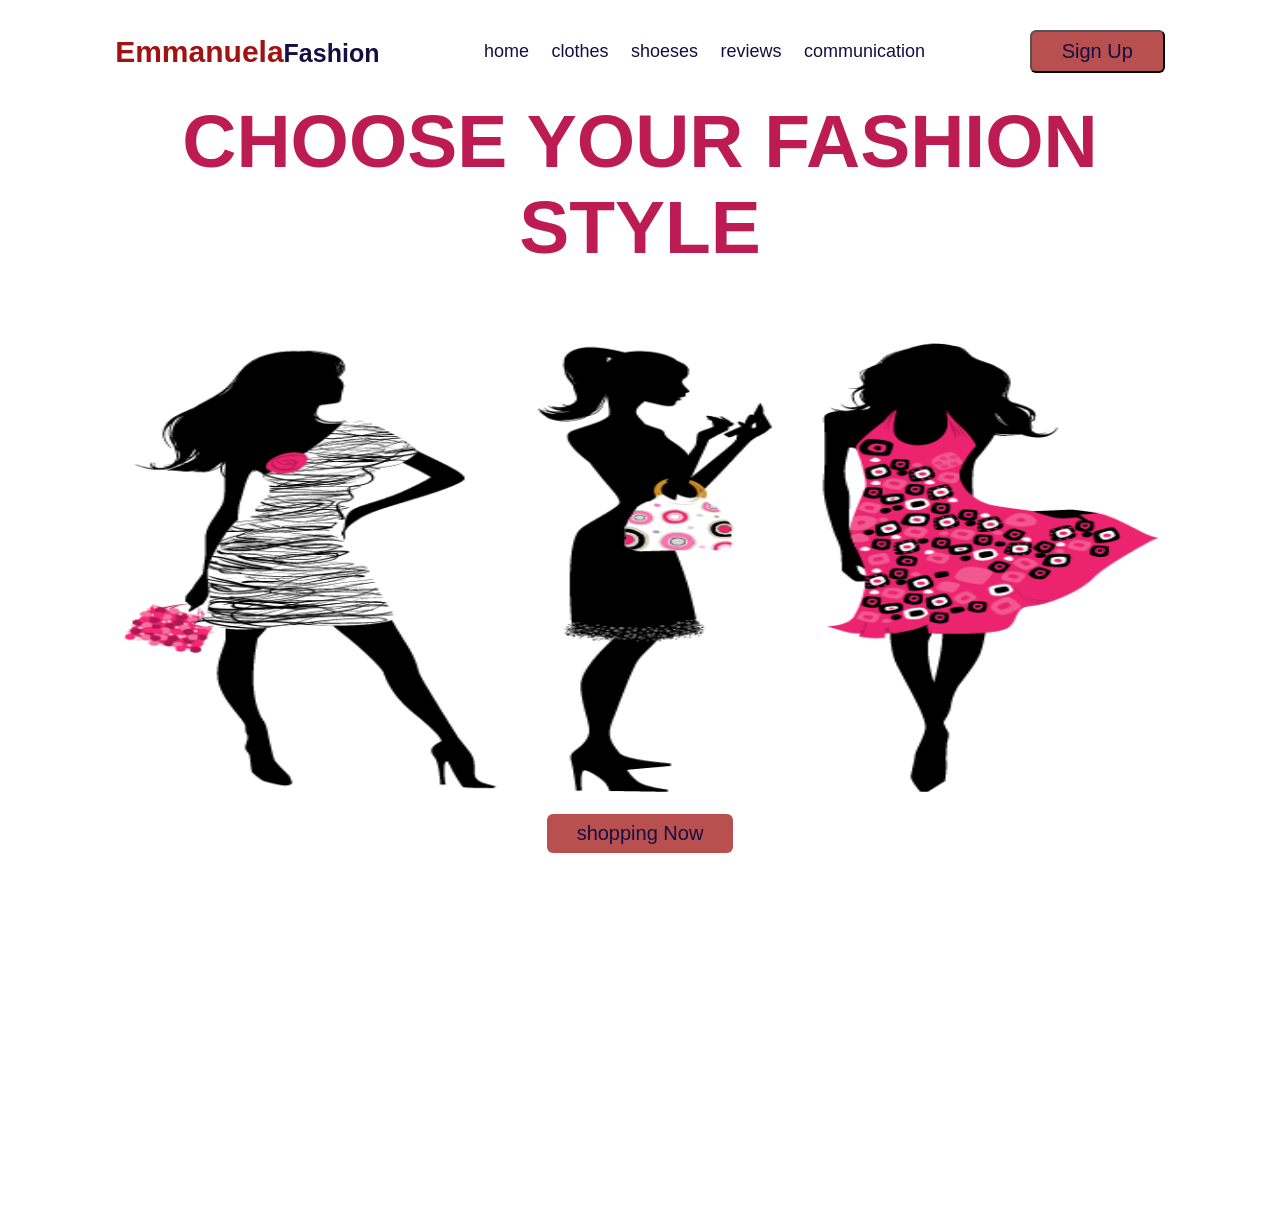
<file: index.html>
<!DOCTYPE html>
<html lang="en">
<head>
    <meta charset="UTF-8">
    <meta http-equiv="X-UA-Compatible" content="IE=edge">
    <meta name="viewport" content="width=device-width, initial-scale=1.0">
    <title>complete Fashion selling website </title>
    
    <link rel="stylesheet" href="https://cdnjs.cloudflare.com/ajax/libs/font-awesome/6.1.1/css/all.min.css">

    <link rel="stylesheet" href="style.css">
</head>
<body>
   
        <header class="header">

           <div id="menu-btn" class="fas fa-bars"></div>

    <a href="#" class="logo"><span>Emmanuela</span>Fashion </a>
    <nav class="navbar">
        <a  href="#home">home</a>
        <a  href="clothes.html"href="#clothes">clothes</a>
        <a href="shoeses.html" href="#shoeses">shoeses</a>
        <a href="review.html"href="#review">reviews</a>
        <a href="communicationpage.html">communication</a>
        
       
      
      
        
    </nav>
    <div id="login">
        <button  class="btn">Sign Up</button>
        <i class="far fa-user"></i>
    </div>
    </header>



    <section class="home" id="home">
        <h1 class="home-parallax" data-speed="-2">choose your Fashion style</h1>
        <img class="home-parallax" data-speed="5" src="images\home-img.png" alt="">
        <a href="#" class="btn" data-speed="7" >shopping Now</a>

    </section>
   
    
       
       <div class="login-form-container">

<span id="close-login-form" class="fas fa-times"></span>

<form id="form" action="/">
    <h3>User sign Up</h3>
    
    <div class="input-control">
        
        <input id="username" name="username" placeholder="first name" type="text">
        <div class="error"></div>
    </div>
    <div class="input-control">
        
        <input id="lastname" name="lastname" placeholder="last name" type="text">
        <div class="error"></div>
    </div>
    <div class="input-control">
        
        <input id="email" name="email" placeholder="email" type="text">
        <div class="error"></div>
    </div>
    <div class="input-control">
        
        <input id="mobile" name="mobile" placeholder="Mobile Number" type="text">
        <div class="error"></div>
    </div>
    
    
        <div class="input-control">
        <textarea name="" id="" cols="20" rows="5" placeholder="address" class="input-control"></textarea>
    
    </div>
    <div class="gender">
     Gender : <input type="radio" name="gender" >Male   <input type="radio" name="gender">Female
        <div class="error"></div>
    </div>

   
    <div class="input-control">
        
        <input id="password"name="password" placeholder="password" type="password">
        <div class="error"></div>
    </div>
    <div class="input-control">
       
        <input id="password2"name="password2" placeholder="Confirm Password" type="password">
        <div class="error"></div>
    </div>
             <button type="submit" class="btn">Sign Up</button>
</form>

</div>

<script src="script.js" >

    </script>
</body>
</file>
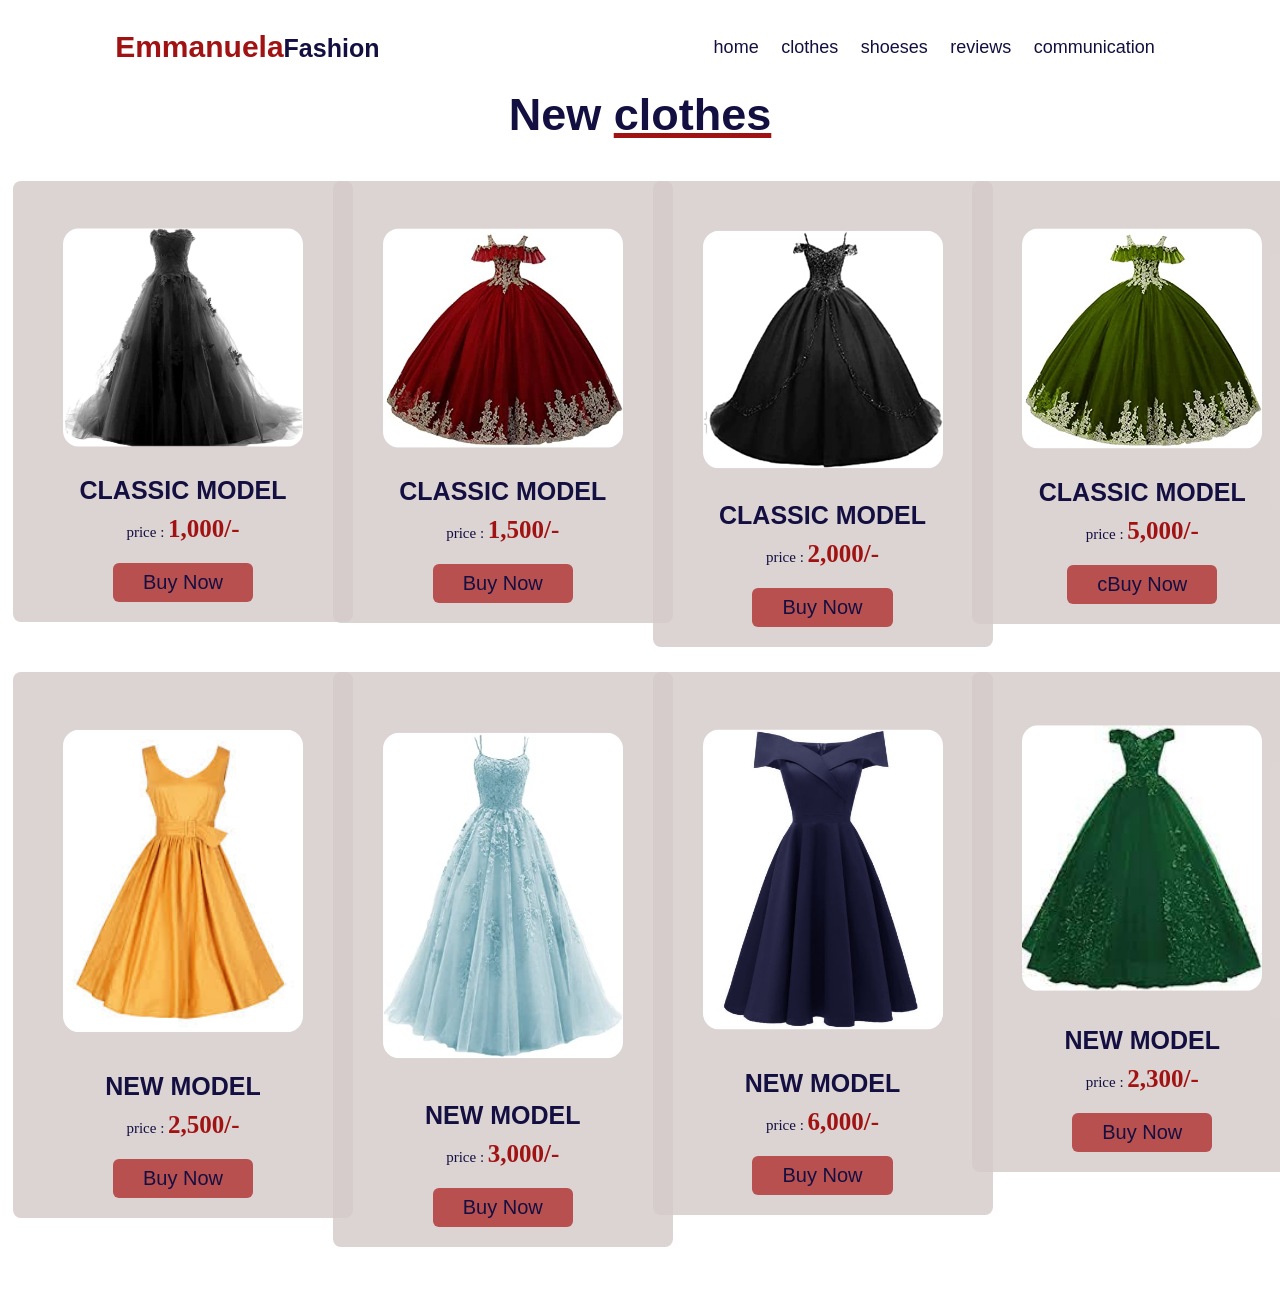
<file: clothes.html>
<!DOCTYPE html>
<html lang="en">
<head>
    <meta charset="UTF-8">
    <meta http-equiv="X-UA-Compatible" content="IE=edge">
    <meta name="viewport" content="width=device-width, initial-scale=1.0">
    <title>complete Fashion selling website </title>
    
    <link rel="stylesheet" href="https://cdnjs.cloudflare.com/ajax/libs/font-awesome/6.1.1/css/all.min.css">

    <link rel="stylesheet" href="style.css">
</head>
<body>
   
        <header class="header">

           <div id="menu-btn" class="fas fa-bars"></div>

    <a href="#" class="logo"><span>Emmanuela</span>Fashion </a>
    <nav class="navbar">
        <a  href="index.html"href="#home">home</a>
        <a  href="#clothes">clothes</a>
        <a href="shoeses.html" href="#shoeses">shoeses</a>
        <a href="review.html"href="#review">reviews</a>
        <a href="communicationpage.html">communication</a>
        
      
        
    </nav>
   
    </header>

    <secton class="clothes" id="clothes">
        <span id="close-vehicles" class="fas fa-times"></span>
          <h1 class="heading">New <span>clothes</span></h1>
        <div class="clothes-slide">
            <div class="rapper">
                <div class="box">
                    <img src="images/dress-1.png" alt="" >
                    <div class="content">
                        <h3>Classic model</h3>
                        <h5>price : <span>1,000/-</span></h5>
                        
    
                    </div>
                    <a href="#" class="btn">Buy Now</a>
    
                </div>
    
            </div>
            <div class="rapper">
                <div class="box">
                    <img src="images/dress-5.png" alt="" >
                    <div class="content">
                        <h3>Classic model</h3>
                        <h5>price : <span>1,500/-</span></h5>
                        
                    </div>
                    <a href="#" class="btn">Buy Now</a>
    
                </div>
    
            </div>
            <div class="rapper">
                <div class="box">
                    <img src="images/dress-3.png" alt="" >
                    <div class="content">
                        <h3>Classic model</h3>
                        <h5>price : <span>2,000/-</span></h5>
                       
                    </div>
                    <a href="#" class="btn">Buy Now</a>
    
                </div>
    
            </div>
            <div class="rapper">
                <div class="box">
                    <img src="images/dress-4.png" alt="" >
                    <div class="content">
                        <h3>Classic model</h3>
                        <h5>price : <span>5,000/-</span></h5>
                       
                    </div>
                    <a href="#" class="btn">cBuy Now</a>
    
                </div>
    
            </div>
            <div class="rapper">
                <div class="box">
                    <img src="images/dress-6.png" alt="" >
                    <div class="content">
                        <h3>new model</h3>
                        <h5>price : <span>2,500/-</span></h5>
                        
                    </div>
                    <a href="#" class="btn">Buy Now</a>
    
                </div>
    
            </div>
            <div class="rapper">
                <div class="box">
                    <img src="images/dress-7.png" alt="" >
                    <div class="content">
                        <h3>new model</h3>
                        <h5>price : <span>3,000/-</span></h5>
                        
    
                    </div>
                    <a href="#" class="btn">Buy Now</a>
                </div>
            </div>
            <div class="rapper">
                <div class="box">
                    <img src="images/dress-8.png" alt="" >
                    <div class="content">
                        <h3>new model</h3>
                        <h5>price : <span>6,000/-</span></h5>
                        
                    </div>
                    <a href="#" class="btn">Buy Now</a>
    
                </div>
    
            </div>
            <div class="rapper">
                <div class="box">
                    <img src="images/dress-2.png" alt="" >
                    <div class="content">
                        <h3>new model</h3>
                        <h5>price : <span>2,300/-</span></h5>
                       
                    </div>
                    <a href="#" class="btn">Buy Now</a>
    
                </div>
    
            </div>
        </div>
        <br>
       
      </secton>
    


   







    <script src="script.js" >
       

    </script>
</body>
</file>
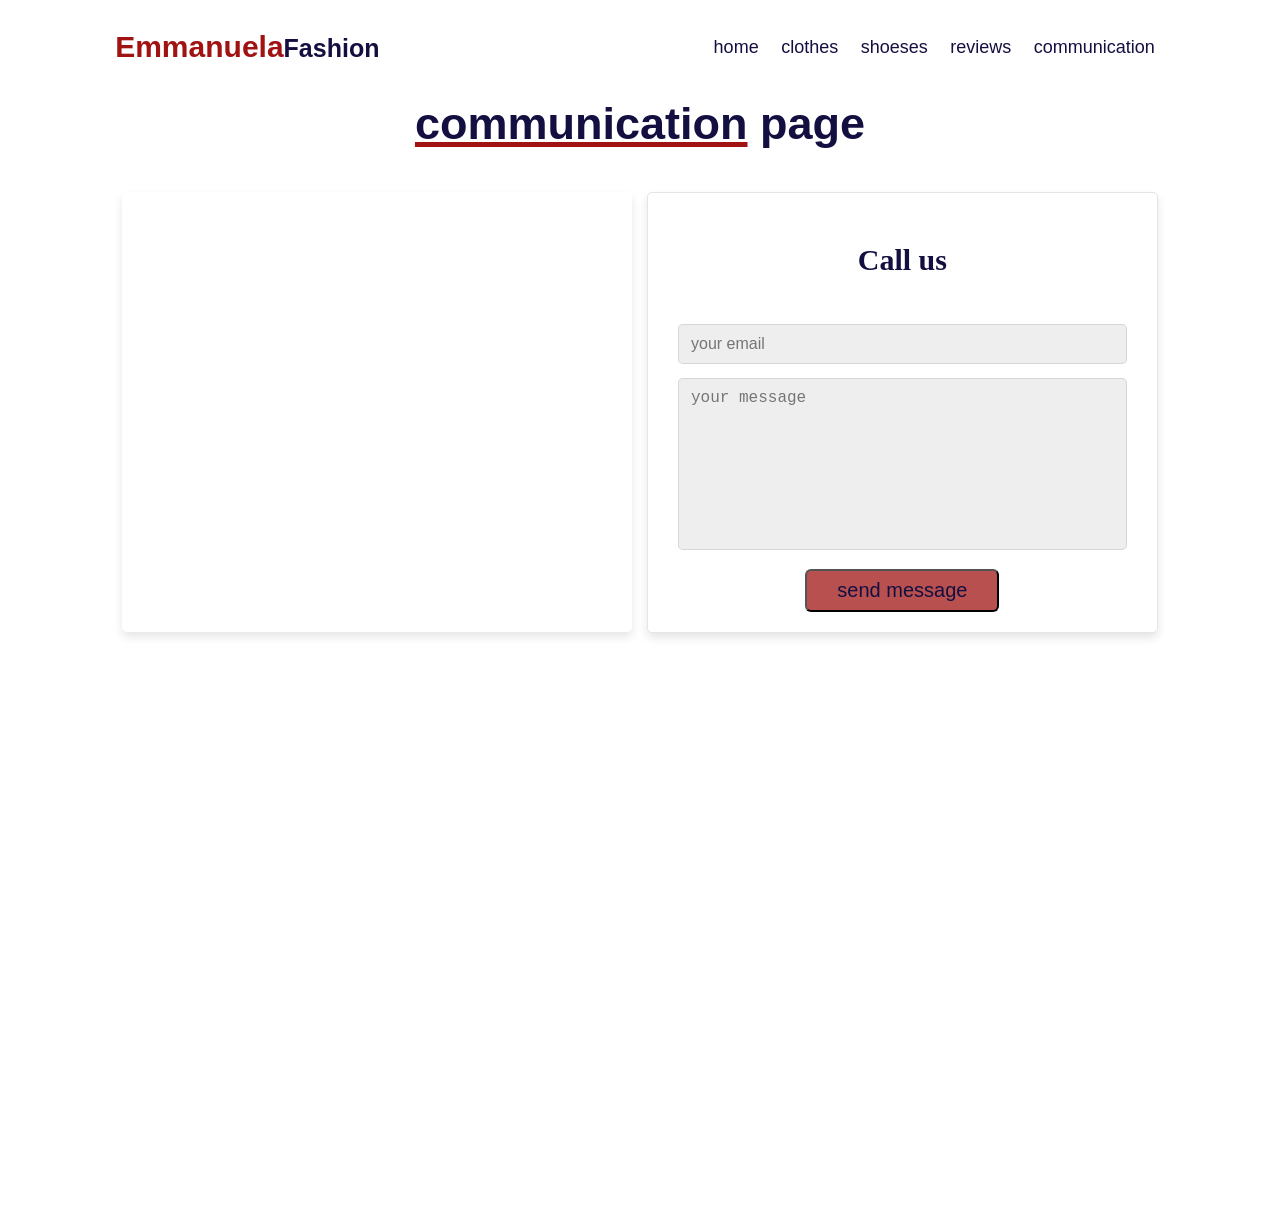
<file: communicationpage.html>
<!DOCTYPE html>
<html lang="en">
<head>
    <meta charset="UTF-8">
    <meta http-equiv="X-UA-Compatible" content="IE=edge">
    <meta name="viewport" content="width=device-width, initial-scale=1.0">
    <title>complete Fashion selling website </title>
    
    <link rel="stylesheet" href="https://cdnjs.cloudflare.com/ajax/libs/font-awesome/6.1.1/css/all.min.css">

    <link rel="stylesheet" href="style.css">
</head>
<body>
   
        <header class="header">

           <div id="menu-btn" class="fas fa-bars"></div>

    <a href="#" class="logo"><span>Emmanuela</span>Fashion </a>
    <nav class="navbar">
        <a href="index.html" href="#home">home</a>
        <a  href="clothes.html"href="#clothes">clothes</a>
        <a href="shoeses.html" href="#shoeses">shoeses</a>
        <a href="review.html"href="#review">reviews</a>
        <a href="#communication">communication</a>
      
        
    </nav>
    
    </header>

    
    <section class="communication" id="communication">

        <h1 class="heading"><span>communication</span> page</h1>
    
        <div class="row">
    
            <iframe class="map" src="https://www.google.com/maps/embed?pb=!1m18!1m12!1m3!1d3451.812305391042!2d31.250786084929313!3d30.09956138186228!2m3!1f0!2f0!3f0!3m2!1i1024!2i768!4f13.1!3m3!1m2!1s0x14584011af8feb2f%3A0xd839444d08bb1fa5!2z2YPZhNmK2Kkg2KfZhNmH2YbYr9iz2Kkg2KzYp9mF2LnYqSDYqNmG2YfYpyDYqNi02KjYsdin!5e0!3m2!1sar!2seg!4v1653314971493!5m2!1sar!2seg" width="400" height="450" style="border:0;" allowfullscreen="" loading="lazy" referrerpolicy="no-referrer-when-downgrade"></iframe>
            <form action="">
                <h3>Call us</h3>
                <input type="email" placeholder="your email" class="box">
                <textarea placeholder="your message" class="box" cols="30" rows="10"></textarea>
                <input type="submit" value="send message" class="btn">
            </form>
    
        </div>
    
    </section>


    <script src="script.js" >
       

    </script>
</body>
</file>
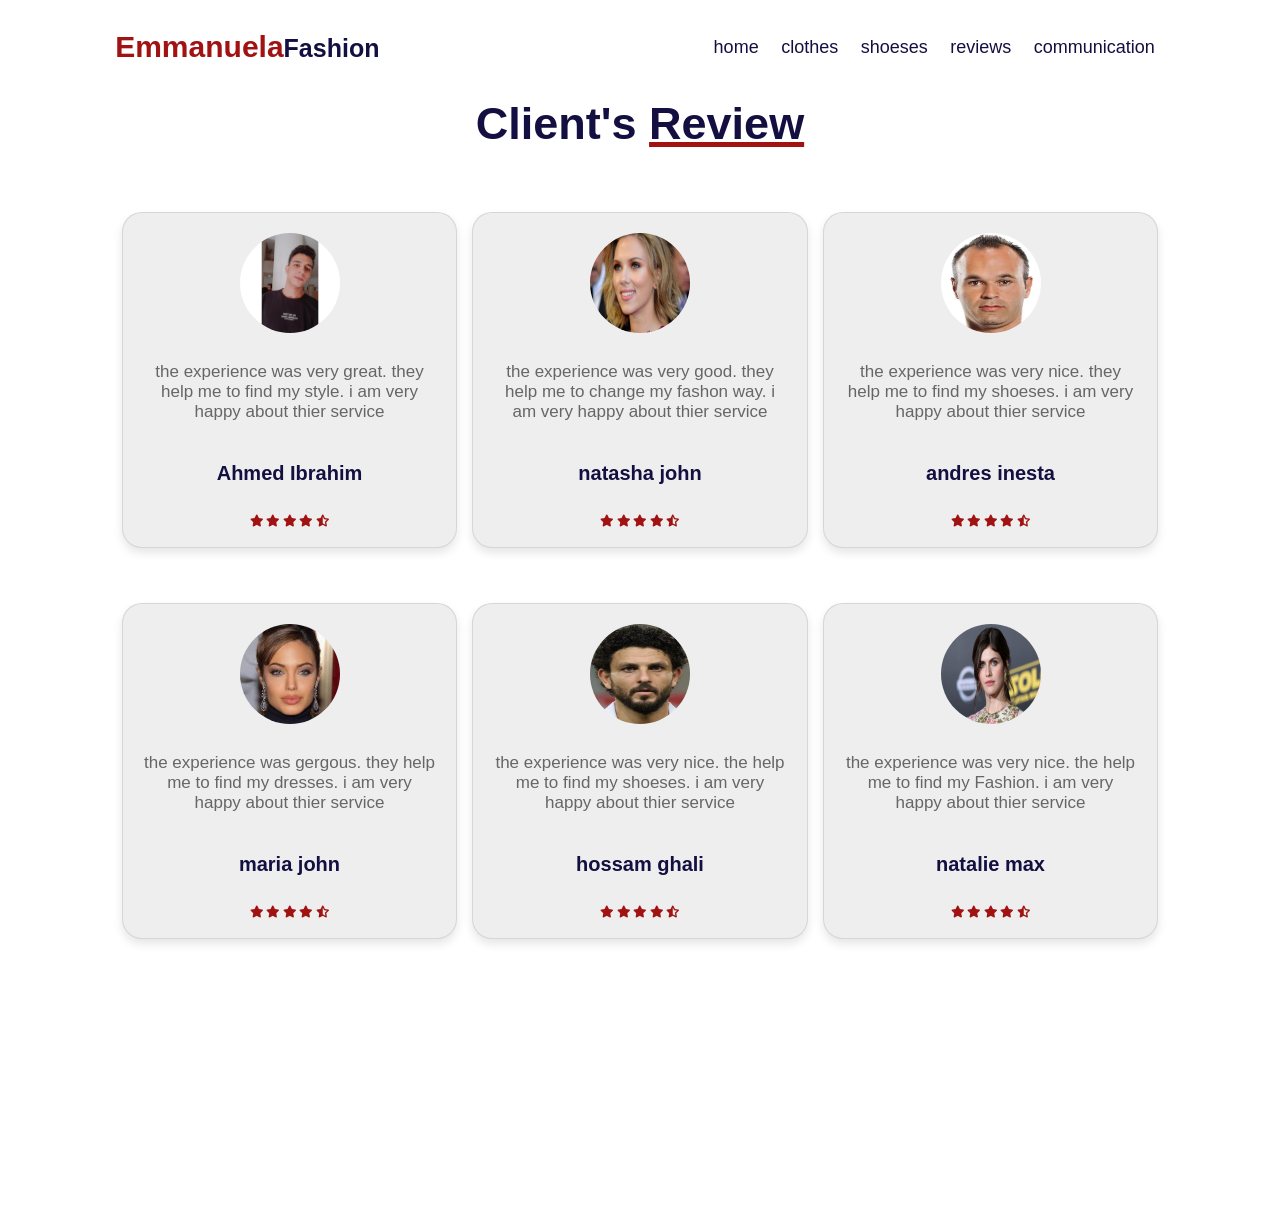
<file: review.html>
<!DOCTYPE html>
<html lang="en">
<head>
    <meta charset="UTF-8">
    <meta http-equiv="X-UA-Compatible" content="IE=edge">
    <meta name="viewport" content="width=device-width, initial-scale=1.0">
    <title>complete Fashion selling website </title>
    
    <link rel="stylesheet" href="https://cdnjs.cloudflare.com/ajax/libs/font-awesome/6.1.1/css/all.min.css">

    <link rel="stylesheet" href="style.css">
</head>
<body>
   
        <header class="header">

           <div id="menu-btn" class="fas fa-bars"></div>

    <a href="#" class="logo"><span>Emmanuela</span>Fashion </a>
    <nav class="navbar">
        <a  href="index.html"href="#home">home</a>
        <a href="clothes.html" href="#clothes">clothes</a>
        <a href="shoeses.html" href="#shoeses">shoeses</a>
        <a href="#review">reviews</a>
        <a href="communicationpage.html">communication</a>
        
      
        
    </nav>
   
    </header>




    <section class="review" id="review">
        <h1 class="heading"> Client's <span>Review</span></h1>
        <div class="review-slide">
        <div class="rapper">
            <div class="box">
                <img class="photo" src="images/pic-1.png" alt="">
                <div class="content">
                    <p>
                        the experience was very great. they help me to find my style. i am very happy about thier service
                    </p>
                    <h3>Ahmed Ibrahim</h3>
                    <div class="stars">
                       <i class="fas fa-star"></i>
                       <i class="fas fa-star"></i>
                       <i class="fas fa-star"></i>
                       <i class="fas fa-star"></i>
                       <i class="fas fa-star-half-alt"></i>
                   </div>
   
                </div>
   
            </div>
            <div class="box">
               <img src="images/pic-7.png" alt="">
               <div class="content">
                   <p>
                       the experience was very good. they help me to change my fashon way. i am very happy about thier service
                   </p>
                   <h3>natasha john</h3>
                   <div class="stars">
                      <i class="fas fa-star"></i>
                      <i class="fas fa-star"></i>
                      <i class="fas fa-star"></i>
                      <i class="fas fa-star"></i>
                      <i class="fas fa-star-half-alt"></i>
                  </div>
   
               </div>
   
           </div>
           <div class="box">
               <img src="images/pic-3.png" alt="">
               <div class="content">
                   <p>
                       the experience was very nice. they help me to find my shoeses. i am very happy about thier service
                   </p>
                   <h3> andres inesta</h3>
                   <div class="stars">
                      <i class="fas fa-star"></i>
                      <i class="fas fa-star"></i>
                      <i class="fas fa-star"></i>
                      <i class="fas fa-star"></i>
                      <i class="fas fa-star-half-alt"></i>
                  </div>
   
               </div>
   
           </div>
           <div class="box">
               <img src="images/pic-4.png" alt="">
               <div class="content">
                   <p>
                       the experience was gergous. they help me to find my dresses. i am very happy about thier service
                   </p>
                   <h3>maria john</h3>
                   <div class="stars">
                      <i class="fas fa-star"></i>
                      <i class="fas fa-star"></i>
                      <i class="fas fa-star"></i>
                      <i class="fas fa-star"></i>
                      <i class="fas fa-star-half-alt"></i>
                  </div>
   
               </div>
   
           </div>
           <div class="box">
               <img src="images/pic-5.png" alt="">
               <div class="content">
                   <p>
                       the experience was very nice. the help me to find my shoeses. i am very happy about thier service
                   </p>
                   <h3>hossam ghali</h3>
                   <div class="stars">
                      <i class="fas fa-star"></i>
                      <i class="fas fa-star"></i>
                      <i class="fas fa-star"></i>
                      <i class="fas fa-star"></i>
                      <i class="fas fa-star-half-alt"></i>
                  </div>
   
               </div>
   
           </div>
           <div class="box">
               <img src="images/pic-6.png" alt="">
               <div class="content">
                   <p>
                       the experience was very nice. the help me to find my Fashion. i am very happy about thier service
                   </p>
                   <h3>natalie max</h3>
                   <div class="stars">
                      <i class="fas fa-star"></i>
                      <i class="fas fa-star"></i>
                      <i class="fas fa-star"></i>
                      <i class="fas fa-star"></i>
                      <i class="fas fa-star-half-alt"></i>
                  </div>
   
               </div>
   
           </div>
        </div>
        </div>
    </section>
    

    <script src="script.js" >
       

    </script>

</body>
</file>
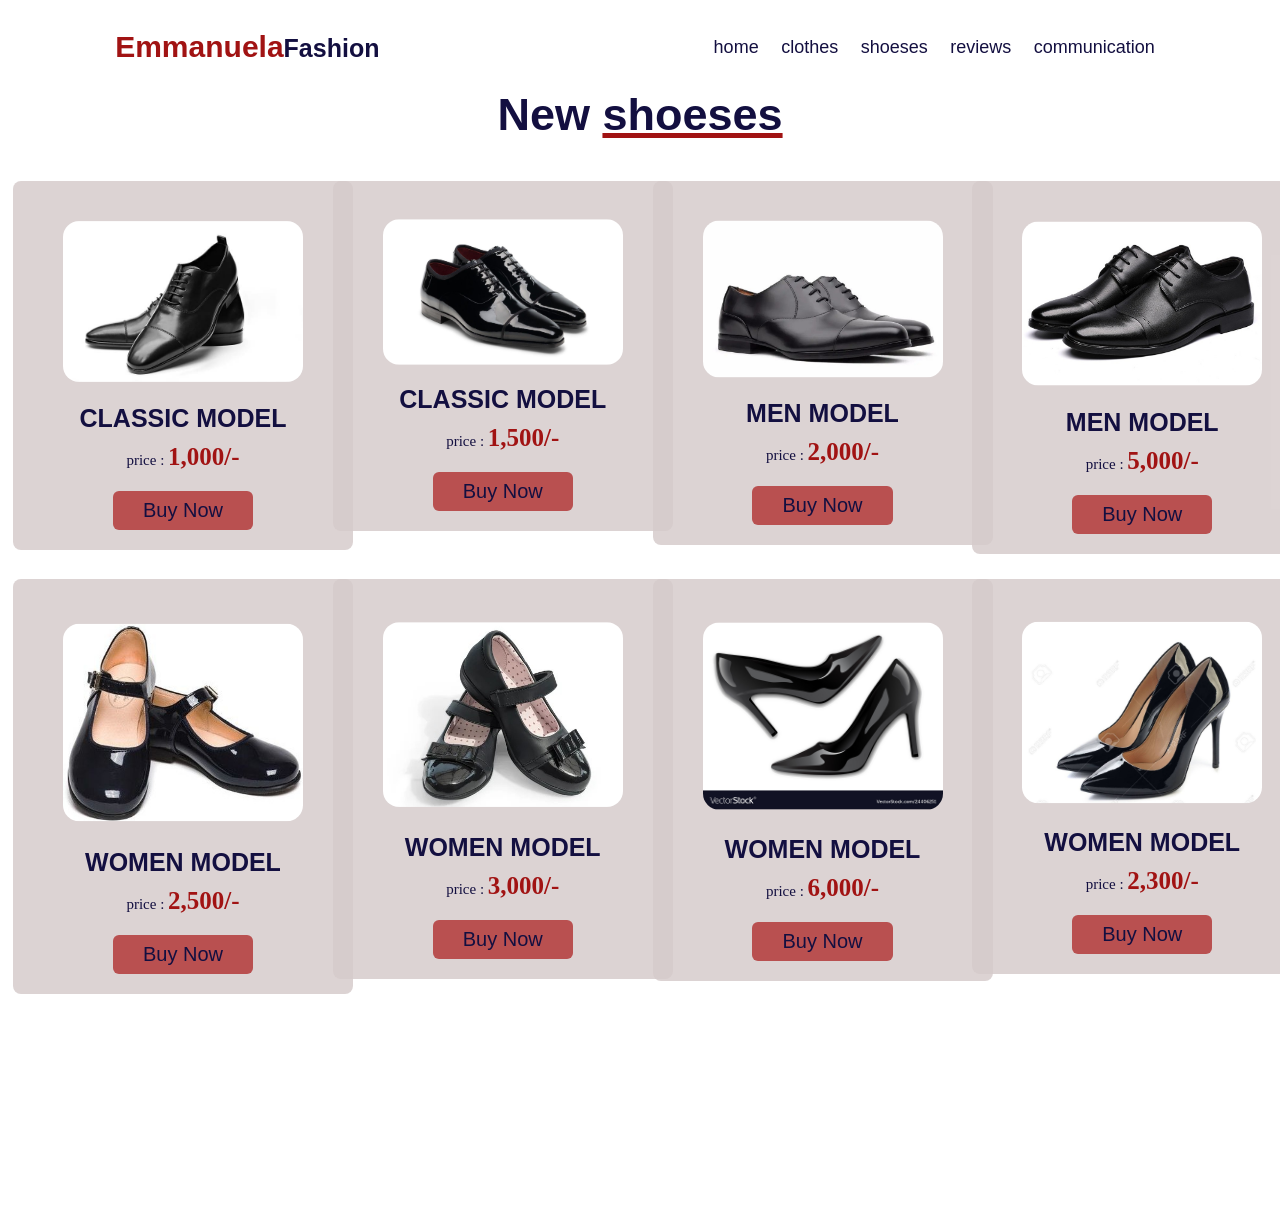
<file: shoeses.html>
<!DOCTYPE html>
<html lang="en">
<head>
    <meta charset="UTF-8">
    <meta http-equiv="X-UA-Compatible" content="IE=edge">
    <meta name="viewport" content="width=device-width, initial-scale=1.0">
    <title>complete Fashion selling website </title>
    
    <link rel="stylesheet" href="https://cdnjs.cloudflare.com/ajax/libs/font-awesome/6.1.1/css/all.min.css">

    <link rel="stylesheet" href="style.css">
</head>
<body>
   
        <header class="header">

           <div id="menu-btn" class="fas fa-bars"></div>

    <a href="#" class="logo"><span>Emmanuela</span>Fashion </a>
    <nav class="navbar">
        <a  href="index.html"href="#home">home</a>
        <a href="clothes.html" href="#clothes">clothes</a>
        <a  href="#shoeses">shoeses</a>
        <a href="review.html"href="#review">reviews</a>
        <a href="communicationpage.html">communication</a>
        
        
    </nav>
    
    </header>


    <secton class="clothes" id="shoeses">
        <span id="close-vehicles" class="fas fa-times"></span>
          <h1 class="heading">New <span>shoeses</span></h1>
        <div class="clothes-slide">
            <div class="rapper">
                <div class="box">
                    <img src="images/sho-1.png" alt="" >
                    <div class="content">
                        <h3>Classic model</h3>
                        <h5>price : <span>1,000/-</span></h5>
                        
    
                    </div>
                    <a href="#" class="btn">Buy Now</a>
    
                </div>
    
            </div>
            <div class="rapper">
                <div class="box">
                    <img src="images/sho-2.png" alt="" >
                    <div class="content">
                        <h3>Classic model</h3>
                        <h5>price : <span>1,500/-</span></h5>
                        
                    </div>
                    <a href="#" class="btn">Buy Now</a>
    
                </div>
    
            </div>
            <div class="rapper">
                <div class="box">
                    <img src="images/sho-3.png" alt="" >
                    <div class="content">
                        <h3>men model</h3>
                        <h5>price : <span>2,000/-</span></h5>
                       
                    </div>
                    <a href="#" class="btn">Buy Now</a>
    
                </div>
    
            </div>
            <div class="rapper">
                <div class="box">
                    <img src="images/sho-4.png" alt="" >
                    <div class="content">
                        <h3>men model</h3>
                        <h5>price : <span>5,000/-</span></h5>
                       
                    </div>
                    <a href="#" class="btn">Buy Now</a>
    
                </div>
    
            </div>
            <div class="rapper">
                <div class="box">
                    <img src="images/sho-5.png" alt="" >
                    <div class="content">
                        <h3>women model</h3>
                        <h5>price : <span>2,500/-</span></h5>
                        
                    </div>
                    <a href="#" class="btn">Buy Now</a>
    
                </div>
    
            </div>
            <div class="rapper">
                <div class="box">
                    <img src="images/sho-6.png" alt="" >
                    <div class="content">
                        <h3>women model</h3>
                        <h5>price : <span>3,000/-</span></h5>
                        
    
                    </div>
                    <a href="#" class="btn">Buy Now</a>
                </div>
            </div>
            <div class="rapper">
                <div class="box">
                    <img src="images/sho-7.png" alt="" >
                    <div class="content">
                        <h3>women model</h3>
                        <h5>price : <span>6,000/-</span></h5>
                        
                    </div>
                    <a href="#" class="btn">Buy Now</a>
    
                </div>
    
            </div>
            <div class="rapper">
                <div class="box">
                    <img src="images/sho-8.png" alt="" >
                    <div class="content">
                        <h3>women model</h3>
                        <h5>price : <span>2,300/-</span></h5>
                       
                    </div>
                    <a href="#" class="btn">Buy Now</a>
    
                </div>
    
            </div>
        </div>
    </secton>

    


    




    <script src="script.js" >
       

    </script>
</body>
</file>
<file: style.css>
:root{
  --yello:rgb(161, 19, 19);
  --light-yello:#b95050;
  --black:#130f40 ;
  --light-color:#666;
  --border: .1rem solid rgba(0,0,0,.1);
  --box-shadow:0 .5rem 1rem rgba(0,0,0,.1);
}
.{
    font-family: 'Poppins', sans-serif;
margin: 0;
padding: 0;
box-sizing: border-box;
outline: none;
border: none;
text-decoration: none;
text-transform: capitalize;
transition: all .2s linear;
}
a{
    text-decoration: none;
    font-family: sans-serif;
}
html{
    font-size: 62.5%;
    overflow-x: hidden;
    scroll-padding-top: 7rem;
    scroll-behavior: smooth;
    
}
.header{
    position: fixed;
    top: 0; left: 0;
    right: 0;
    z-index: 999;
    background: #fff;
    display: flex;
    align-items: center;
    justify-content: space-between;
    padding:3rem 9% ;
}
.header .logo{
    font-family:sans-serif;
    font-size: 2.5rem;
    font-weight: 800;
    color: var(--black);

}
.btn{
    font-family: sans-serif;
    display: inline-block;
    margin-top: 1rem;
    border-radius: .6rem;
    background: var(--light-yello);
    color: var(--black);
    font-weight: 500;
    font-size: 2rem;
    cursor: pointer;
    padding: .8rem 3rem;
    text-align: center;

}
.btn:hover{
    background-color: var(--yello);

}
.header .btn{
    margin-top: 0;
}
.header #login i{
    font-size: 2.5rem;
    color: var(--light-color);
    cursor: pointer;
    display: none;
}

.header .logo span{
    font-family:sans-serif;
    color:var(--yello);
    font-size: 3rem;

}
.header .navbar a{
    font-size: 1.8rem;
    margin: 0 1rem;
    color: var(--black);
}
.header .navbar a:hover{
    color: var(--yello);
    background: #eee;
    
}
.login-form-container{
    position: fixed;
    top:-105%; left:0;
    height:100%;
    width:100%;
    display: flex;
    align-items: center;
    justify-content: center;
    background:rgba(255,255,255,.9);
    z-index: 10000;
}

.login-form-container.active{
    top:0;
}

.login-form-container form{
    margin:1.5rem;
    text-align: center;
    padding:1rem;
    width:60rem;
    border-radius: .5rem;
    box-shadow: var(--box-shadow);
    border:var(--border);
    background: #eee;
}

.login-form-container form .buttons{
    display: flex;
    gap:1rem;
    align-items: center;
}

.login-form-container form .btn{
    display: block;
    width:40%;
    margin:.5rem 0;
    text-align: center;
    align-items: center;
    padding-right: 1rem;
}

#form {
    margin:1.5rem;
   text-align: center;
   padding:1rem;
   width:40rem;
   border-radius: .5rem;
   box-shadow: var(--box-shadow);
   border:var(--border);
   background: #eee;
}



#form button {
   display: flex;
   gap:1rem;
   align-items: center;
}

.input-control {
   display: flex;
   flex-direction: column;
}
textarea{
    margin:.7rem 0;
    width: 90%;
    font-size: 1.6rem;
    color:var(--black);
    text-transform: none;
    border:var(--border);
    padding:1rem 1.2rem;
    border-radius: 1rem;
}

.gender{
    margin:.4rem 0;
    width: 85%;
    font-size: 1.6rem;
    color:var(--black);
    text-transform: none;
    border:#eee;
    padding:1rem 1.2rem;
    border-radius: 1rem;
}
.input-control input {
    margin:.5rem 0;
   width: 90%;
   font-size: 1.6rem;
   color:var(--black);
   text-transform: none;
   border:var(--border);
   padding:1rem 1.2rem;
   border-radius: 1rem;
}

.input-control input:focus {
   outline: 0;
}

.input-control.success input {
   border-color: #09c372;
}

.input-control.error input {
   border-color: #ff3860;
}

.input-control .error {
   color: #ff3860;
   font-size: 9px;
   height: 13px;
}


.login-form-container form h3{
    padding-bottom:1rem;
    font-size: 2.5rem;
    color:var(--black);
    text-transform: uppercase;
    font-family: sans-serif;
}

.login-form-container #close-login-form{
    position: absolute;
    top:1.5rem; right:2.5rem;
    font-size: 5rem;
    color:var(--black);
    cursor: pointer;
}







#menu-btn{
    font-size: 2.5rem;
    color: var(--light-color);
    cursor: pointer;
    display: none;
}
.header .active{
    box-shadow: var(--black);
    padding:5rem 9%;
    
}
body{
    height: 120rem;
  
}
.home{
    padding-top: 5rem;
    text-align: center;
    overflow-x: hidden;
}
.home h1{
   
   font-family: sans-serif;
    font-size: 7.5rem;
    text-transform: uppercase;
    color: rgb(188, 28, 81);
    margin-top: 4rem;
}
.home img{
    width: 100%;
    height: 45rem;
    margin: 1rem 0;
    align-items: center;
}
section{
    padding: 2rem 9%;
    
}

.cont h3{
    font-size: 3rem;
    color: var(--yello);   
    padding:0; 
}
.cont p{
    font-family: sans-serif;
    font-size: 2rem;
    color: aliceblue;
    padding: 0;
    margin-top: 0;
   
}
.heading{
    text-align: center;
    font-size: 4.5rem;
    padding-bottom: .5rem;
    color: var(--black);
    font-family: sans-serif;
    margin-top: 7rem;

}
.heading span{
    position: relative;
    z-index: 0;
    text-decoration: underline;
    text-decoration-color: var(--yello);
    text-decoration-thickness: .5rem;
}
.clothes .clothes-slide{
    padding-bottom: 5rem;
    grid-template-columns: repeat(auto-fit, minmax(30rem, 1fr));
    display: grid;
    text-align: center;
    gap: 1.5rem;

   
}


.clothes-slide .box{
    text-align: center;
    width: 30rem;
    background: rgba(214, 203, 203, 0.837);
    padding: 2rem ;
    padding-bottom: 2rem;
    margin: .5rem ;

  
  
   border-radius: .8rem;
}
.clothes-slide .box img{
    width: 100%;
    border-radius: 2rem;
    transform: scale(.8);
}
.clothes-slide .box .content h3{
    text-transform: uppercase;
    font-family: sans-serif;
    font-size: 2.5rem;
    color: var(--black);
    margin: 0;
}
.clothes-slide .box .content h5{
    font-size: 1.5rem;
    color: var(--black);
    padding: 1rem 0;
    font-weight: normal;
    margin: 0;
}
.clothes-slide .box .content h5 span{
    font-size: 2.5rem;
    color: var(--yello);
    padding: 1rem 0;
    font-weight: bolder;
}
.clothes-slide .box .content p{
    font-size: 1.5rem;
    font-family: sans-serif;
    padding-top: 1.5rem;
    padding: 1rem;
    border-top: var(--border);
    color: rgb(121, 112, 114);
}
.clothes-slide .box .content p span{
    color: var(--yello);
    font-size: 1rem;
    padding-left: .4rem;
}


.review .rapper{
    display: grid;
    grid-template-columns: repeat(auto-fit, minmax(30rem, 1fr));
    gap: 1.5rem;
    
} 

.review-slide .rapper .box img{
    height: 10rem;
    width: 10rem;
    border-radius: 50%;
    border-bottom: 1rem;
}
.review .review-slide{
    padding-bottom: 3rem;
}
.review .review-slide .box{
    padding: 2rem;
    margin: 2rem 0;
    text-align: center;
    box-shadow:var(--box-shadow);
    border-radius: 2rem;
    border: var(--border);
   background: #eee;
}
.review .review-slide .box .content p{
    font-size:1.7rem;
    color: var(--light-color);
    padding: 1rem 0;
    font-family: sans-serif
}
.review .review-slide .box .content h3{
    font-size: 2rem;
    font-family: sans-serif;
    color: var(--black);
    padding: 1rem 0;
}
.review .review-slide .box .content .stars i{
    font-size: 1.2rem;
    color: var(--yello);
    
}
.communication .row{
    display: flex;
    flex-wrap: wrap;
    gap:1.5rem;
}

.communication .row .map{
    flex:1 1 42rem;
    height: 40rem;
    width: 10rem;
    padding:2rem;
    box-shadow: var(--box-shadow);
    border:var(--border);
    border-radius: .5rem;
    
}

.communication .row form{
    padding:2rem;
    flex:1 1 42rem;
    box-shadow: var(--box-shadow);
    border:var(--border);
    text-align: center;
    border-radius: .5rem;
}

.communication .row form h3{
    font-size: 3rem;
    color:var(--black);
    padding-bottom: 1rem;
}

.communication .row form .box{
    width:90%;
    border-radius: .5rem;
    padding:1rem 1.2rem;
    font-size: 1.6rem;
    text-transform: none;
    border:var(--border);
    margin:.7rem 0;
    background: #eee;
}

.communication .row form textarea{
    height:15rem;
    resize: none;
}




@media(max-width:990px){
    html{
        font-size: 55%;
        
    }
    .header{
        padding: 2rem;
    }
    .header.active{
        
        padding: 2rem ;
    }
    section{
        padding: 2rem 9%;
    }
    
}
@media(max-width:768px){
    #menu-btn{
        
        display: block;
    }
   
    
    .header #login i{
        display: block;
    }
    .header #login .btn{
        display: none;
    }
    .header .navbar{
        position: absolute;
        top: 99%; left: 0; right: 0;
        background: #fff;
        border-top: var(--border);
        clip-path: polygon(0 0, 100% 0, 100% 0, 0 0);
       
    }
    .header .navbar.active{
        clip-path: polygon(0 0, 100% 0, 100% 100%, 0% 100%);
    }
    .header .navbar a{
        display: block;
        margin: 2rem;
        font-size: 2rem;
    }
    

    
}
@media(max-width:450px){
    html{
        font-size: 50%;
        
    }
}
</file>
